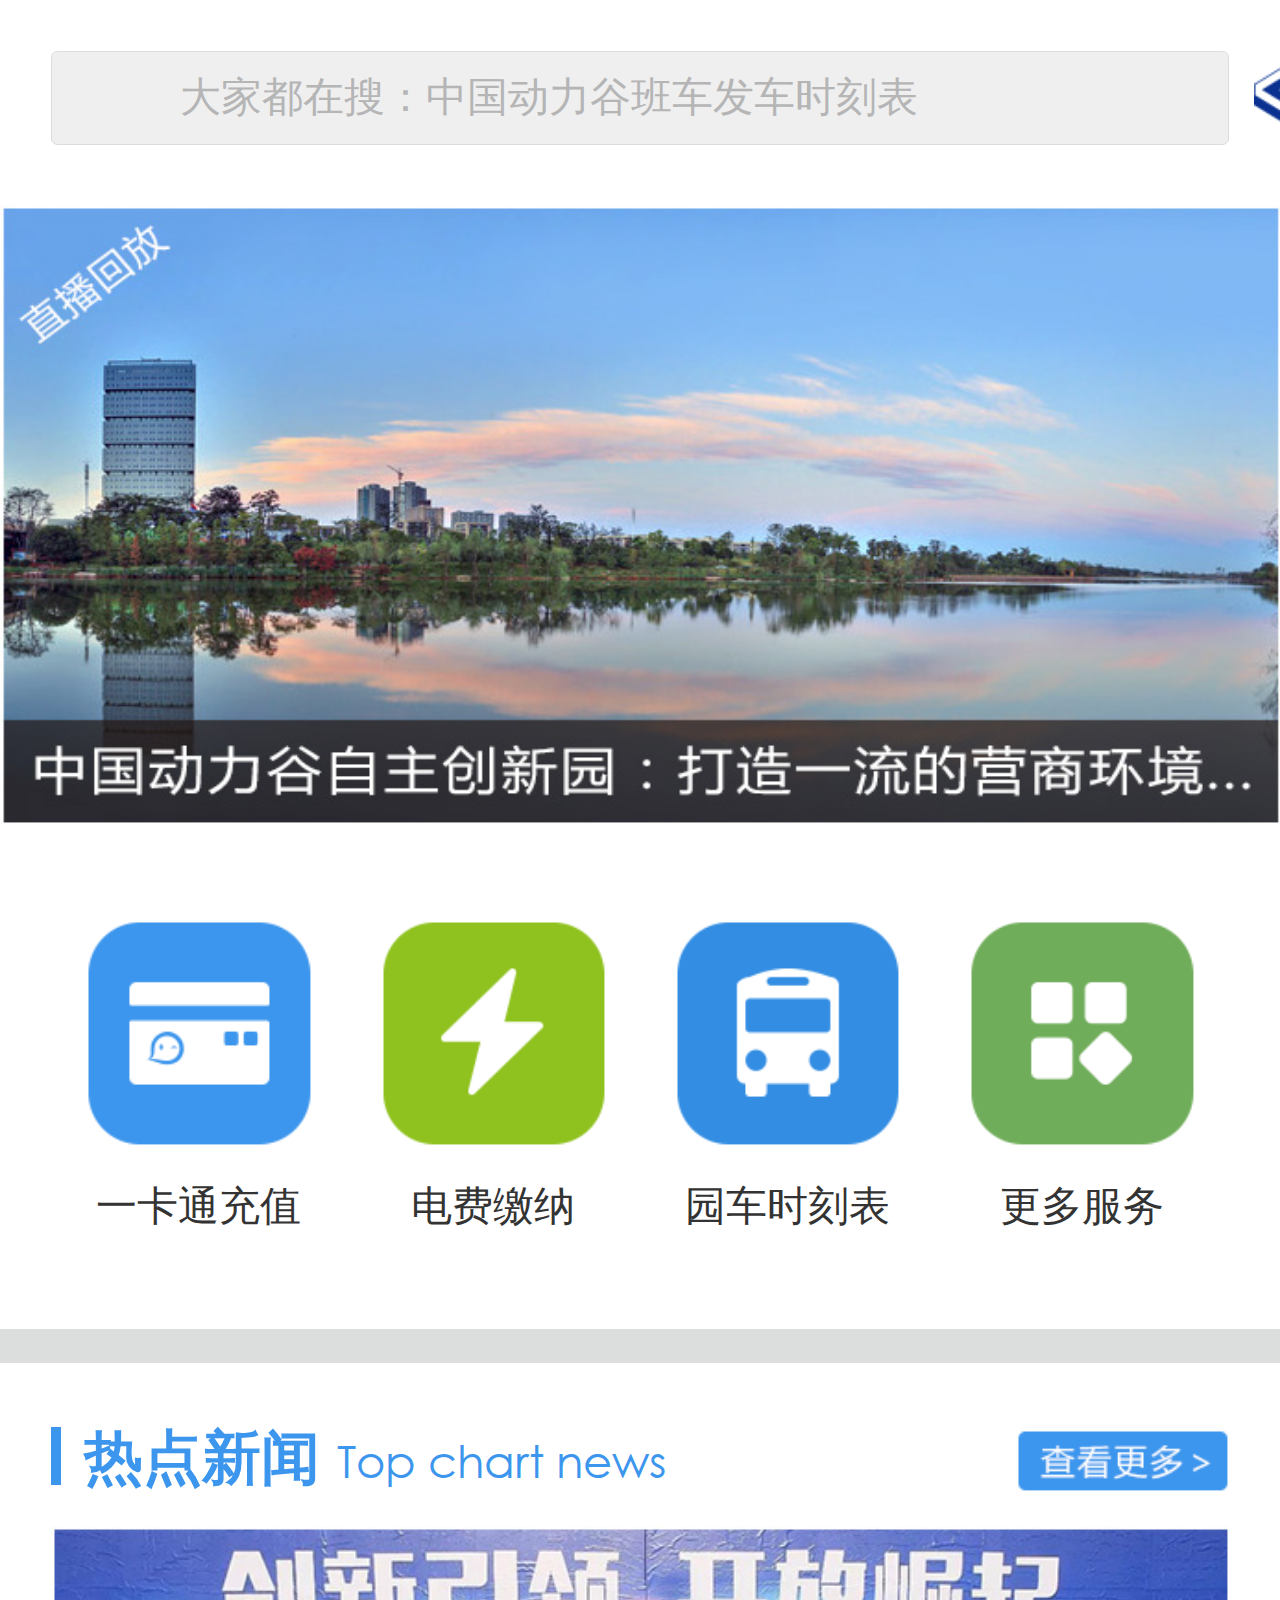
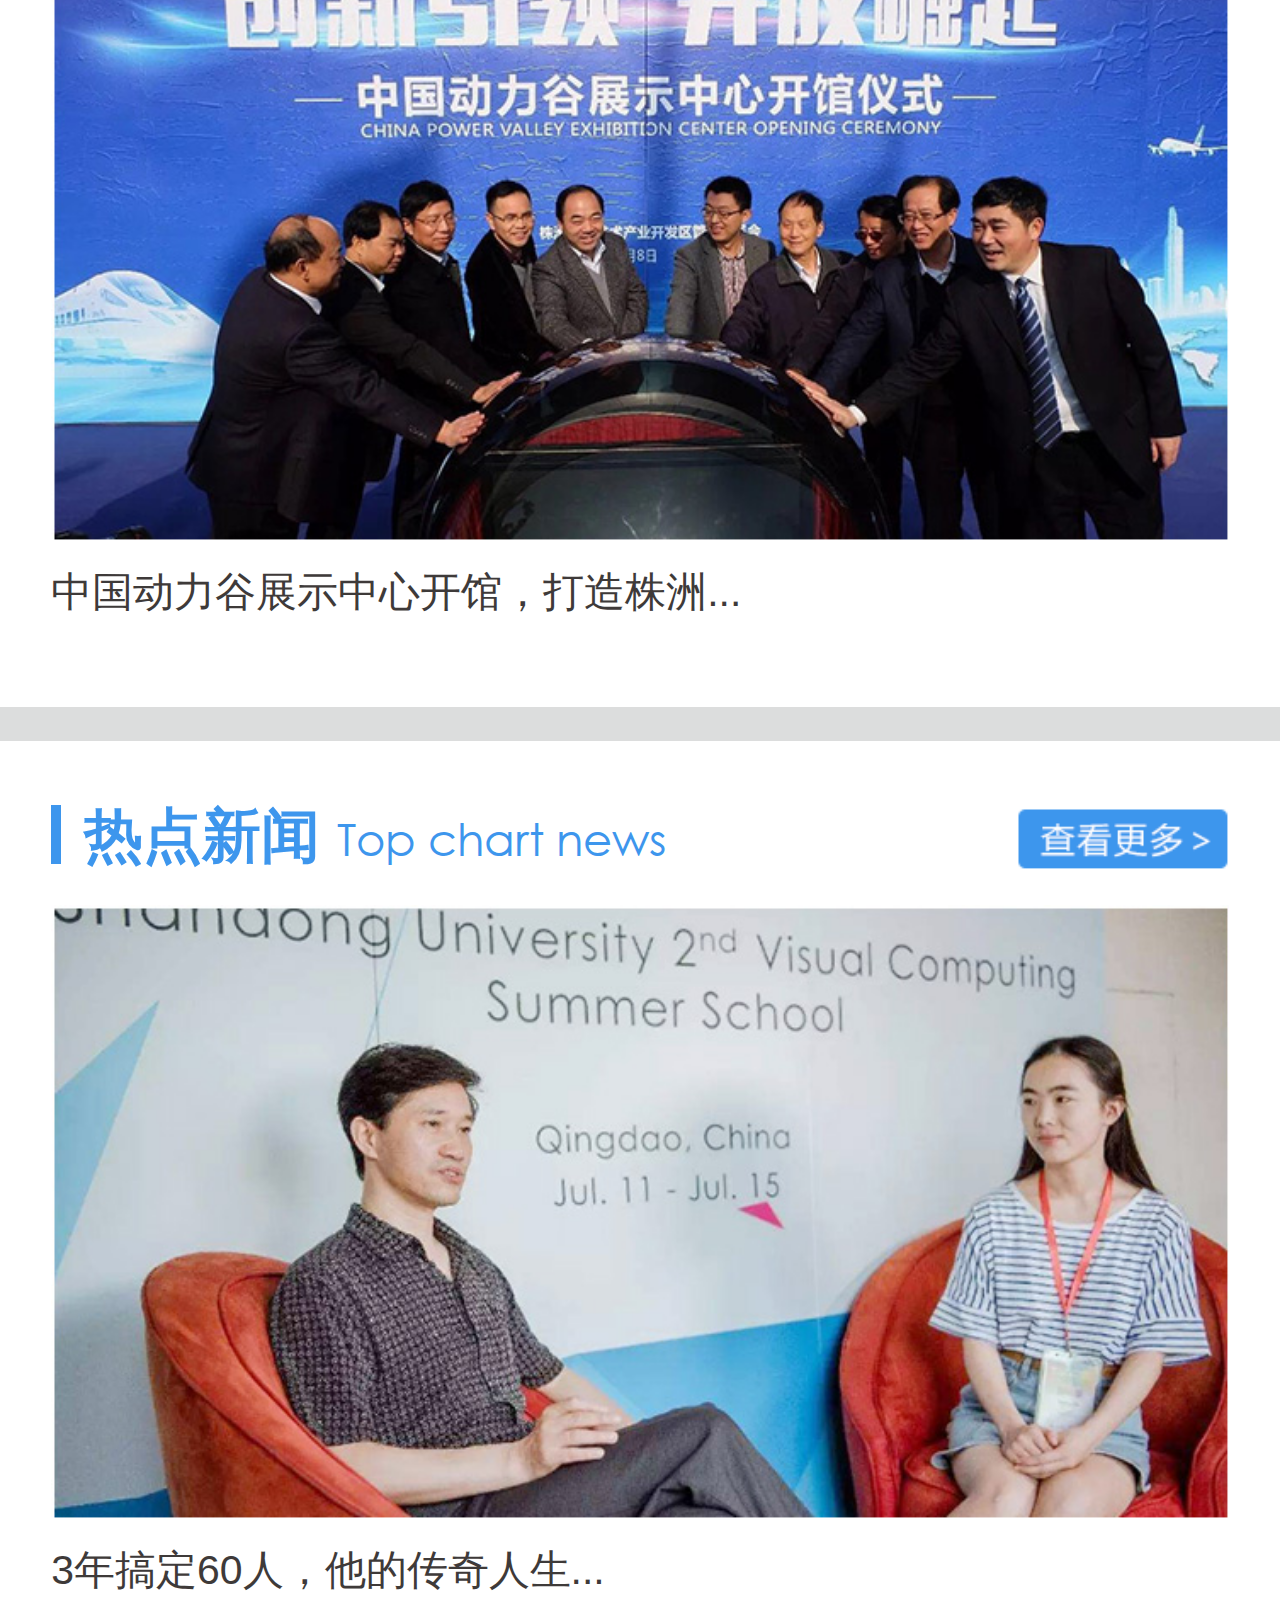
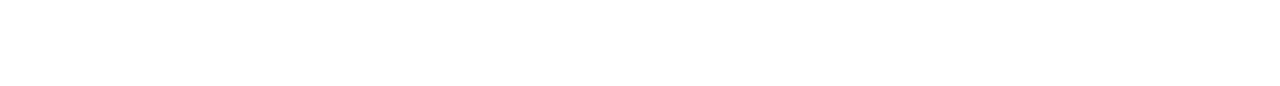
<file: index.html>
<!DOCTYPE html>
<html lang="en">
<head>
    <meta charset="UTF-8">
    <title>Title</title>
    <meta name="viewport" content="width=device-width, initial-scale=1, maximum-scale=1, minimum-scale=1, user-scalable=no">
    <meta name="apple-mobile-web-app-capable" content="yes">
    <meta name="apple-mobile-web-app-status-bar-style" content="black">
    <meta name="format-detection" content="telephone=no">
    <meta name="format-detection" content="email=no">
    <meta name="applicable-device" content="mobile">
    <link rel="stylesheet" href="css/swiper.min.css" media="screen">
    <link rel="stylesheet" href="css/style.css" media="screen">
    <script src="js/auto.js"></script>
</head>
<body>
<div>
    <div class="search-warp">
        <input type="text" placeholder="大家都在搜：中国动力谷班车发车时刻表">
        <img src="images/search-icon.png" alt="" class="search-icon">
    </div>
    <div class="swiper-container index-banner" id="banner-swiper-container">
        <div class="swiper-wrapper" id="banner_image">
            <div class="swiper-slide">
                <img src="images/banner.jpg" alt="" class="swiper-image">
            </div>
            <div class="swiper-slide">
                <img src="images/banner.jpg" alt="" class="swiper-image">
            </div>
        </div>
        <!--<div class="pagination"></div>-->
    </div>
    <div class="index-nav">
        <ul class="clearfix">
            <li>
                <a href="">
                    <img src="images/icon1.png" alt="">
                    <p>一卡通充值</p>
                </a>
            </li>
            <li>
                <a href="">
                    <img src="images/icon2.png" alt="">
                    <p>电费缴纳</p>
                </a>
            </li>
            <li>
                <a href="">
                    <img src="images/icon3.png" alt="">
                    <p>园车时刻表</p>
                </a>
            </li>
            <li>
                <a href="">
                    <img src="images/icon4.png" alt="">
                    <p>更多服务</p>
                </a>
            </li>
        </ul>
    </div>
    <div class="live top-line">
        <div class="head-title">
            <h1 class="h1">热点新闻 <em>Top chart news</em></h1>
            <a href="video.html" class="ht-rig" title="查看更多>"></a>
        </div>
        <div class="live-con">

            <a href="">
                <img src="images/hot-new1.jpg" alt="">

                <div class="live-con-head display1">中国动力谷展示中心开馆，打造株洲...</div>
            </a>
        </div>

    </div>
    <div class="live top-line">
        <div class="head-title">
            <h1 class="h1">热点新闻 <em>Top chart news</em></h1>
            <a href="" class="ht-rig" title="查看更多>"></a>
        </div>
        <div class="live-con">

            <a href="">
                <img src="images/zoo-style.jpg" alt="">

                <div class="live-con-head display1">3年搞定60人，他的传奇人生...</div>
            </a>
        </div>

    </div>


</div>
<script src="js/jquery-3.1.1.min.js"></script>
<script src="js/swiper.min.js"></script>
<script>
    var swiper = new Swiper('.swiper-container', {
        pagination: '.pagination',
        paginationClickable: true,
        spaceBetween: 30,
        effect:'fade',
        autoplay : 3000,//可选选项，自动滑动
        loop : true//可选选项，开启循环

    });
</script>
</body>
</html>
</file>
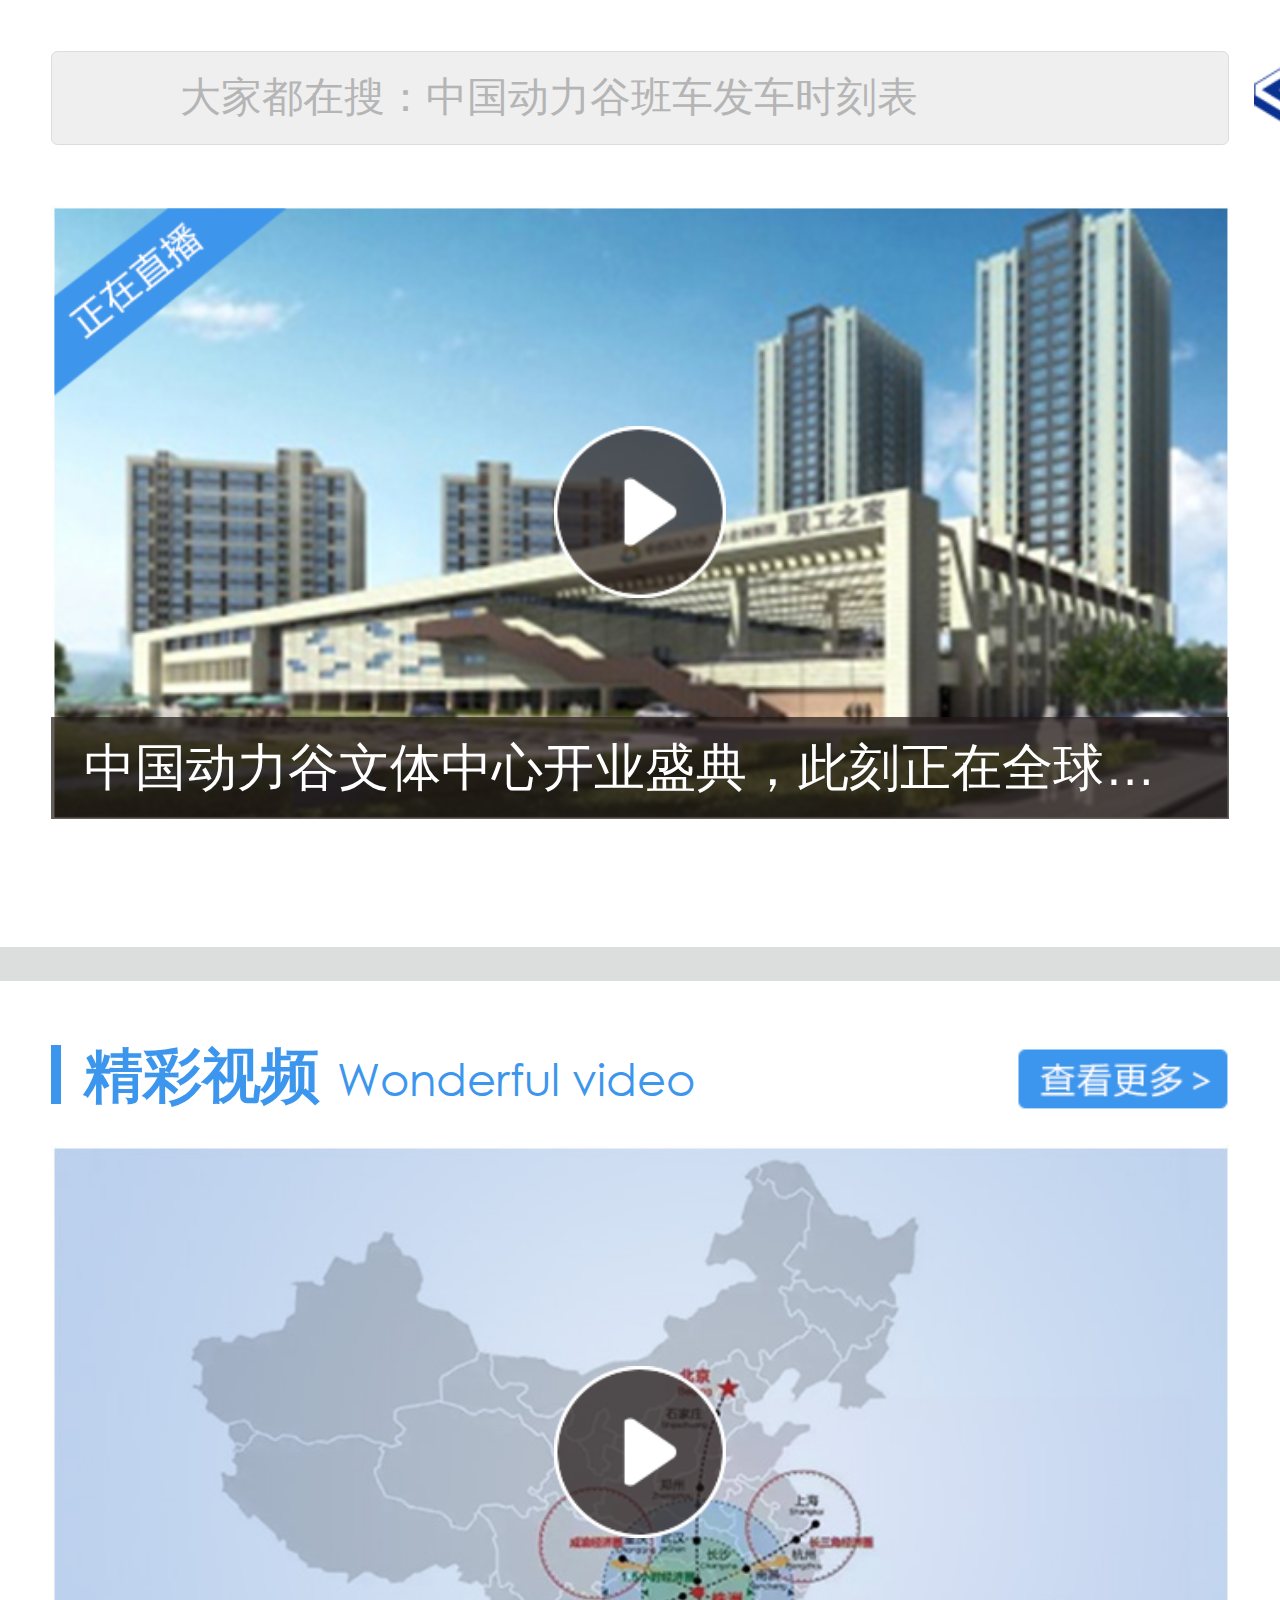
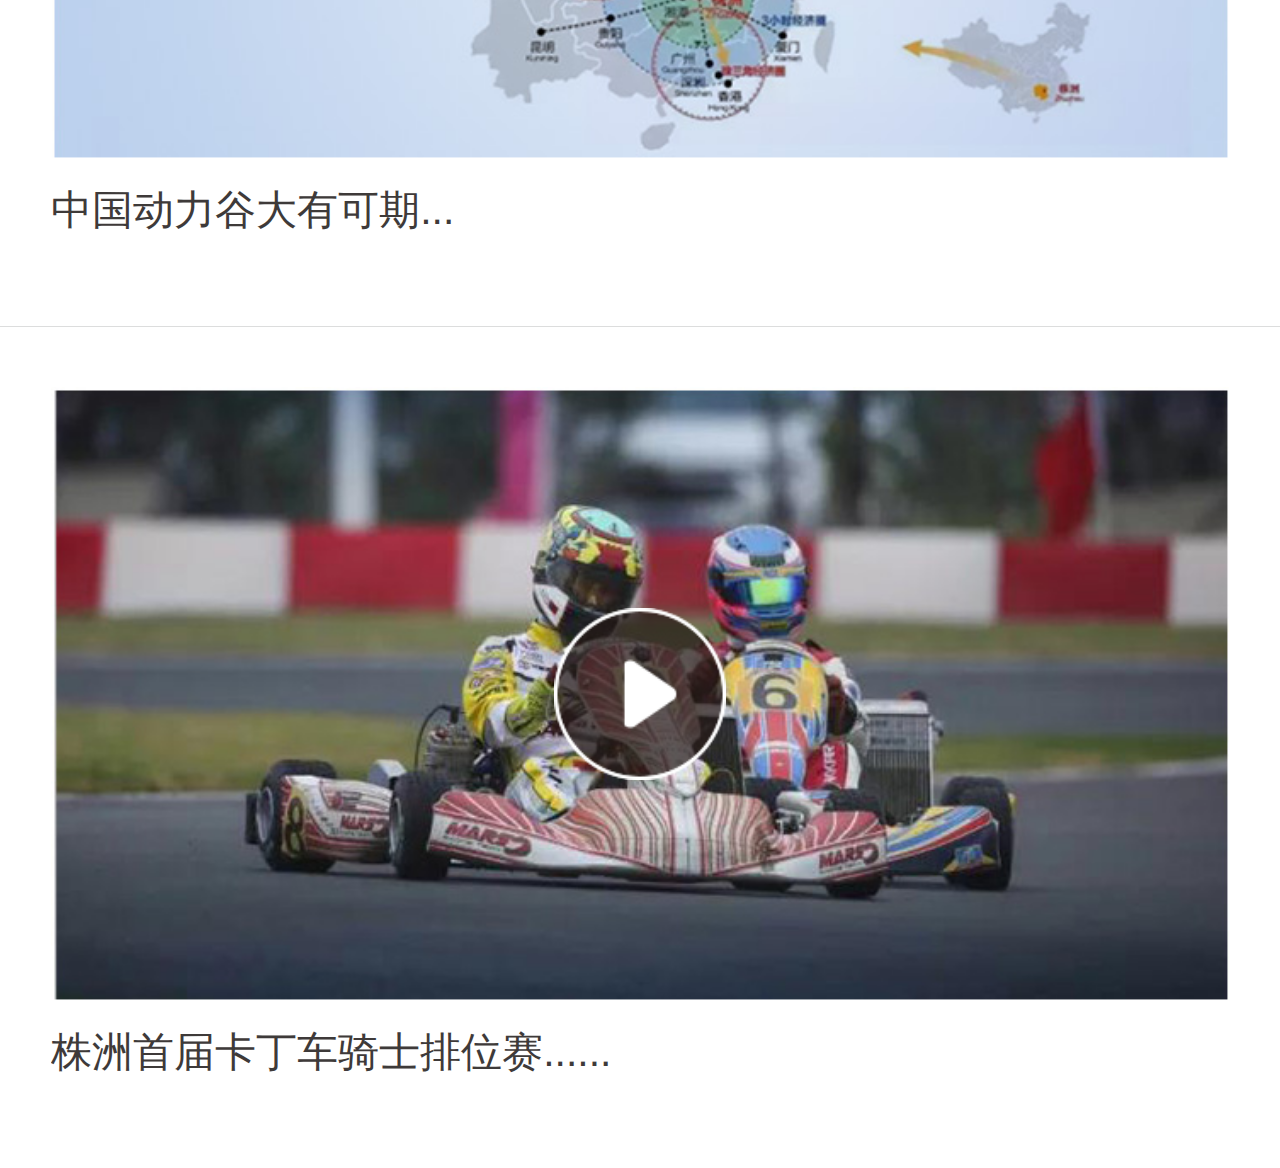
<file: video.html>
<!DOCTYPE html>
<html lang="en">
<head>
    <meta charset="UTF-8">
    <title>Title</title>
    <meta name="viewport" content="width=device-width, initial-scale=1, maximum-scale=1, minimum-scale=1, user-scalable=no">
    <meta name="apple-mobile-web-app-capable" content="yes">
    <meta name="apple-mobile-web-app-status-bar-style" content="black">
    <meta name="format-detection" content="telephone=no">
    <meta name="format-detection" content="email=no">
    <meta name="applicable-device" content="mobile">
    <link rel="stylesheet" href="css/swiper.min.css" media="screen">
    <link rel="stylesheet" href="css/style.css" media="screen">
    <script src="js/auto.js"></script>
</head>
<body>
<div>
    <div class="search-warp">
        <input type="text" placeholder="大家都在搜：中国动力谷班车发车时刻表">
        <img src="images/search-icon.png" alt="" class="search-icon">
    </div>
    <div class="live1">

        <div class="live-con">
            <div class="live-icon live-on">
                <!--两种状态-->
            </div>
            <a href="">
                <img src="images/play-img1.jpg" alt="">
                <div class="play"></div>
                <div class="live-con-head1 display1">中国动力谷文体中心开业盛典，此刻正在全球直播</div>
            </a>
        </div>

    </div>
    <div class="live top-line bot-line">

        <div class="head-title">
                <h1 class="h1">精彩视频 <em>Wonderful video</em></h1>
                <a href="" class="ht-rig" title="查看更多>"></a>
            </div>
        <div class="live-con">

                <a href="">
                    <img src="images/play-img2.jpg" alt="">
                    <div class="play"></div>
                    <div class="live-con-head display1">中国动力谷大有可期...</div>
                </a>
            </div>

    </div>
    <div class="live">

        <div class="live-con">

            <a href="">
                <img src="images/play-img3.jpg" alt="">
                <div class="play"></div>
                <div class="live-con-head display1">株洲首届卡丁车骑士排位赛......</div>
            </a>
        </div>

    </div>


</div>
</body>
</html>
</file>
<file: css/style.css>
html,body{height: 100%;color: #3e3a39;}
html {font-family: '微软雅黑', Helvetica, STHeiTi, Arial, sans-serif; -webkit-text-size-adjust: 100%;font-size: 75px;}
*{-webkit-box-sizing: border-box;box-sizing: border-box;word-wrap: break-word;margin: 0;padding: 0;}
body{-webkit-overflow-scrolling: touch;font-size: 0.32rem;}
em{font-style: normal}
article, aside, details, figcaption, figure, footer, header, main, nav, section, summary {display: block}
audio, canvas, progress, video { display: inline-block; vertical-align: baseline}
audio:not([controls]) { display: none; height: 0}
svg:not(:root) {overflow: hidden}
a{background: transparent; text-decoration: none; -webkit-tap-highlight-color: transparent;color: #333333}
a:active{background: transparent}
img{border: 0; vertical-align: middle}
body,button, input,select, textarea,h1, h2, h3, h4, h5, p, form, blockquote,ul, ol, li, dl, dd {margin: 0}
button {overflow: visible}
button, select {text-transform: none}
input[type="search"] {-webkit-appearance: textfield;-webkit-box-sizing: border-box; box-sizing: border-box}
input[type="search"]::-webkit-search-cancel-button,input[type="search"]::-webkit-search-decoration,input[type=text] {-webkit-appearance: none}
textarea {overflow: auto; resize: vertical}
table {border-collapse: collapse; border-spacing: 0}
ul, ol, li, dl, dd,td, th{padding: 0}
ul, ol {list-style: none}
h1, h2, h3{font-weight: normal}
input::-webkit-input-placeholder, textarea::-webkit-input-placeholder {color: #3e3a39;font-family: '微软雅黑'}
input[type=button], input[type=submit], input[type=file], button { cursor: pointer; -webkit-appearance: none;border-radius:0;}
@font-face {
    font-family: "font1";
    src: url("../css/GOTHIC.TTF");
}
.fl{float: left;}
.fr{float: right;}
.clearfix:after {content: "."; display: block; height:0; clear:both; visibility: hidden;}
.clearfix { *zoom:1; }

.search-warp{
    padding:0.4rem 0.4rem 0.47rem;
}
.search-warp input{
    width: 100%;
    height: 0.73rem;
    background-color: #efefef;
    border:1px solid #dcdcdc;
    border-radius: 0.05rem;
    padding-left:1rem;
    position: relative;
    font-size: 0.32rem;
}
input::-webkit-input-placeholder, textarea::-webkit-input-placeholder {
    /* WebKit browsers */
    color: #b5b5b6;
}
input:-moz-placeholder, textarea:-moz-placeholder {
    /* Mozilla Firefox 4 to 18 */
    color: #b5b5b6;
}
input::-moz-placeholder, textarea::-moz-placeholder {
    /* Mozilla Firefox 19+ */
    color: #b5b5b6;
}
input:-ms-input-placeholder, textarea:-ms-input-placeholder {
    /* Internet Explorer 10+ */
    color: #b5b5b6;
}
.search-warp .search-icon{
    width:0.51rem ;
    height:0.48rem ;
    position: absolute;
    top:0.5rem;
    margin-left: 0.2rem;
}
.index-banner {
    height: 4.84rem;
}
.index-banner img{
    width: 100%;
    height: 100%;
}
.index-banner .pagination{
    position: absolute;
    z-index: 20;
    bottom: 0.27rem;
    width: 100%;
    text-align: center;
}
.index-banner .swiper-pagination-bullet{
    background: transparent;
    width: 0.19rem;
    height: 0.19rem;
    opacity:1;
    border: 1px solid #fff;
    margin:0 0.07rem !important;
}
.index-banner .swiper-pagination-bullet-active{
    background: #c6011f;
    border: 1px solid #c6011f;
}
.index-nav{
    padding:0.74rem 0.4rem 0.74rem;
}
.index-nav li{
    color: #3e3a39;
    float: left;
    width: 25%;
    text-align: center;
    font-size: 0.32rem;
}
.index-nav img{
    height:1.77rem;
    margin-bottom:0.26rem;
}
.top-line{
    border-top:0.27rem solid #dcdddd;
}
.p-30{
    padding:0.4rem;
}
.live{
     padding:0.47rem 0.4rem 1.3rem;
 }
.live1{
    padding:0 0.4rem 1rem;
}
.head-title{
    position: relative;
    line-height: 0.54rem;
    height:0.54rem;
    margin-bottom:0.27rem;
}
.h1{
    font-size:0.46rem;
}
.bot-line{

    border-bottom: 1px solid #dcdddd;
}
.head-title .h1{
    color: #3d96ed;
    font-weight: bold;
    padding-left:0.26rem;
}
.head-title .h1:before{
    content: "";
    display: inline-block;
    position: absolute;
    left: 0;
    top: 50%;
    margin-top:-0.24rem;
    width: 0.08rem;
    height: 0.46rem;
    background: #3d96ed;
}
.head-title .h1 em{
    font-weight: normal;
    font-size: 0.35rem;
    font-family: "font1";
}
.ht-rig{
    position: absolute;
    right: 0;
    top: 50%;
    margin-top:-0.23rem;
    display: inline-block;
    width: 1.67rem;
    height: 0.5rem;
    background: url("../images/see-more.png") no-repeat;
    background-size: 100% 100%;
    font-size: 0.24rem;
}
.live-con{
    position: relative;
    height: 4.8rem;
}
.live-con img{
    width: 100%;
    height: 100%;
}
.live-icon {
    position: absolute;
    left: 0;
    top: 0;
    width: 1.85rem;
    height: 1.5rem;
    background: url(../images/live-play1.png) no-repeat;
    background-size: 100% 100%;
    z-index: 11;
}
.live-on{
    background: url("../images/live-play2.png") no-repeat;
    background-size: 100% 100%;
}

.live-con-head{

    height: 0.8rem;
    line-height: 0.8rem;

    font-size: 0.32rem;
    color: #3e3a39;

}
.live-con-head1{

    background: rgba(34,24,21,0.7);
    height: 0.8rem;
    line-height: 0.8rem;
    position: absolute;
    bottom: 0;
    left: 0;
    right: 0;
    font-size: 0.4rem;
    color: #fff;
    padding: 0 0.26rem;

}
.display1{
    overflow: hidden;
    text-overflow: ellipsis;
    white-space: nowrap;
}

.play{
    width: 1.34rem;
    height: 1.34rem;
    background: url("../images/play.png") no-repeat;
    background-size: 100% 100%;
    position: absolute;
    left: 50%;
    top: 50%;
    margin-left:-0.67rem;
    margin-top:-0.67rem;
    z-index: 100;
}
.index-footer{
    background: #c6001f;
    color: #ffffff;
    height: 1.07rem;
    line-height: 1.07rem;
    text-align: center;
    overflow: hidden;
}

.index-footer1 a{
    margin-right:0.96rem;
    position: relative;
}
.index-footer1 a:last-child{
    margin-right:0;
}
.index-footer1 a:after{
    content: "";
    display: inline-block;
    height: 0.32rem;
    width: 0.04rem;
    background: #ffffff;
    position: absolute;
    right: -0.47rem;
    top: 50%;
    margin-top:-0.16rem;
}
.index-footer1 a:last-child:after{
    display: none;
}
.index-footer .footer-border{
    border-bottom:1px solid #7d7d7d;
    border-top:1px solid #4c4948;
    /*padding:0.27rem 0;*/
}
.index-footer .footer-border:first-child{
    border-top:none;
    padding-top:0;
}
.index-footer .footer-border:last-child{
    border-bottom:none;
}
.index-footer2 a{
    padding:0 0.26rem;
    border-right:1px solid #7d7d7d;
}
.index-footer2 a:first-child{
    padding-left:0;
}
.index-footer2 a:last-child,.index-footer3 a:last-child{
    border-right:none;
}
.index-footer3 a {
    margin-right:0.54rem;
}
.index-footer3 a img{
    width: 0.27rem;
    height: 0.27rem;
    margin-right:0.1rem;
    vertical-align: middle;
}
.live-play{
    background:url("../images/zb-title.png")no-repeat;
    -webkit-background-size:100% 100%;
    background-size:100% 100%;
    height: 1.17rem;
    width:9.2rem ;

}
.t1-red{
    color: #c6011f;
}
.live-play h2{
    line-height: 1.3rem;
    text-align: center;
    font-size: 0.4rem;
}
.bg1-grey{
    background-color: #dcdddd;
}
.zb-live-con{
    position: absolute;
    left: 0;
    bottom: 0;
    height:1.47rem;
    width: 100%;
    z-index: 10;
    padding: 0 0.26rem;
    background-image: -webkit-linear-gradient(top, rgba(255, 255, 255, 0.1) 0%, rgba(0, 0, 0, 0.3) 40%, rgba(0, 0, 0, 0.5) 98%, #FFFFFF 100%);
}

.zb-live-head{
    font-size: 0.46rem;
    color: #fff;
    font-weight: bold;
    margin-top:0.26rem;
}
.zb-live-con img{
    width: 0.24rem;
    height:0.24rem;
    margin-right: 0.13rem;
}
.zb-live-con span{
    color: #fff;
    vertical-align: middle;
    font-size: 0.27rem;
}
.inline1{
    display: inline-block;

}
.mr70{
    margin-right: 0.9rem;
}
.zb-btn{
    position: absolute;
    top:50%;
    left:50%;
    margin-top: -0.65rem;
    margin-left: -0.65rem;
    width: 1.3rem;
    height:1.3rem;
}
.zb-bb{
    border-bottom:1px solid #c9caca;
}
.bg1-white{
    background-color: white;
}
.live-list .play{
    margin-top:-1rem;
}
.height100{
    height:100%;
}
.picmain{
    width: 100%;
    height: 100%;
    overflow: hidden;
    position: relative;
    background: #000;
}
.pictit {
    width:100%;
    height:1.4rem;
    position:absolute;
    bottom:0;
    left:0;
    transition:top .3s;
    -webkit-transition:top .3s;
    z-index:2;
    background:rgba(0,0,0,0.7)
}
.pictit>.wrap {
    height:50px;
    display:box;
    box-align:center;
    box-pack:justify;
    display:-webkit-box;
    -webkit-box-align:center;
    -webkit-box-pack:justify
}
.picbox{
    width: 100%;
    height:100%;
    position: relative;
}
.pic-banner.swiper-container {
    width:100%;
    height:100%
}
.pic-banner .swiper-slide {
    width:100%;
    height:100%;
    display:box;
    box-align:center;
    box-pack:center;
    display:-webkit-box;
    -webkit-box-align:center;
    -webkit-box-pack:center
}
.pic-banner .swiper-slide img {
    width:100%
}
.pic-banner .swiper-slide>img {
    margin-top:-54px;
    width:auto;
    max-width:100%;
    max-height:calc(100% - 54px)
}
.pictxtbox {
    width:100%;
    position:absolute;
    bottom:1.4rem;
    left:0;
    transition:bottom .3s;
    -webkit-transition:bottom .3s;
    z-index:5;
    height:172px;
}
.pictxt .piccon p,.pictitle label{
    color: #fff;
    font-size: 0.4rem;
}
.pictxt .piccon{
    padding:0 0.47rem;
}
.pictxt {
    background:rgba(0,0,0,0.7);
    width:100%;
    padding-top:1px;
    position:absolute;
    bottom:0;
    left:0;
    min-height:90px;
    padding-bottom:0.2rem;
}
.picpage{
    margin-top:-0.08rem;
    margin-right:0.2rem;
    max-width: 1.94rem;
}
.picpage span {
    color:#fff;
    font-size: 0.56rem;
}
.pictitle label{
    width: 7rem;
    display: block;
}
.pictitle{
    height: 1rem;
    line-height: 1rem;
    overflow: hidden;
    width: 100%;
}
.pictxt .piccon p{
    line-height:0.7rem ;
   word-wrap: break-word;
    overflow-y: scroll;
    height:1.38rem;
}



.video-item{
    padding-bottom:0.46rem;
    position: relative;
}
.video-title{
    height: 0.94rem;
    line-height: 0.94rem;
    font-size:0.4rem ;
}
.video-item-bottom{
    margin-top:0.26rem;
}
.video-wrapper {
    height: 5.63rem;
}
.video-wrapper img {
    width: 100%;
    height: 100%;
}
.tag span{
    display: inline-block;
    float: left;
    padding:0 0.13rem;
    border: 1px solid #595757;
    height:0.52rem;
    line-height: 0.52rem;
    border-radius:0.08rem ;
    margin-right:0.13rem;
}
.tag1 img{
    height: 0.38rem;
    vertical-align: middle;
    margin-right:0.2rem;
}
.p-lr-35{
    padding-left:0.47rem;
    padding-right:0.47rem;
}
.operate span{
    float: left;
    font-size:0.4rem ;
    height: 0.54rem;
    line-height: 0.54rem;
    margin-left:0.38rem;
}
.operate i{
    display: inline-block;
    width: 0.55rem;
    height: 0.54rem;
    margin-right:0.13rem;
    vertical-align: middle;
}
.operate .like i{
    background: url("../images/icon-zan.png") no-repeat;
    background-size: 100% 100%;
}
.operate .like.like-act{
    color: #ba1b23;
}
.operate .like.like-act i{
    background: url("../images/icon-zan1.png") no-repeat;
    background-size: 100% 100%;
}

.operate .comm i{
    background: url("../images/icon-comm.png") no-repeat;
    background-size: 100% 100%;
}
.operate .shr i{
    background: url("../images/icon-share.png") no-repeat;
    background-size: 100% 100%;
}
.pictit .foot-comment{
    background: transparent;
}
.pictit .foot-comment a{
    color: #fff;
}
.pb-250{
    padding-bottom:3.32rem;
}
.product-bottom{
    /*height: 3.32rem;*/
    position: fixed;
    bottom:0;
    left: 0;
    right: 0;
    background: #fff;
}
.product-box{
    height: 100%;
}
.product-con{
    padding-bottom: 1.04rem;height: 100%
}
.product-con .pro-img{
    height: 100%;
    width: 100%;
}
.body100{
    min-height: 100%;
    overflow: hidden;
}
.pro-scroll{
    width: 100%;
    overflow-x: scroll;
    overflow-y: hidden;
    padding-top:0.74rem;
    height: 2.94rem;
}
.pro-scroll::-webkit-scrollbar {
    display: none;
}
.pro-list{
    height: 1.93rem;
    width: 100%;
}
.pro-list li{
    width: 2.5rem;
    float: left;
    text-align: center;
    font-size: 0.4rem;
}
.pro-list li img{
    display: inline-block;
    height: 0.95rem;
    margin-bottom:0.13rem;
}
.pro-gray{
    background: #666464;
    height: 1.04rem;
    line-height: 1.04rem;
}
.pro-gray a{
    float: left;
    color: #c9caca;
    font-size: 0.3rem;
    margin-right:0.47rem;
}
.in-click{
    width: 2.74rem;
    height: 2.74rem;
    background:url("../images/click.png") no-repeat;
    background-size: 100% 100%;
    position: absolute;
    left: 50%;
    top: 50%;
    margin-left:-1.37rem;
    margin-top:-1rem;
}
.pro-name{
    position: absolute;
    top: 50%;
    left: 50%;
    margin-top:2.1rem;
    margin-left:-1.4rem;
}
.pro-name span{
    display: inline-block;
    width: 2.74rem;
    text-align: center;
    height: 0.51rem;
    padding:0 0.13rem;
    border-radius: 0.13rem;
    font-size:0.3rem ;
    color: #fff;
    background: rgba(0,0,0,0.7);
}
.pro-name img{
    width: 2.46rem;
    height: 1.39rem;
    display: block;
    margin-left:0.8rem;
    margin-top:0.25rem;
}
.c-map{
    position: relative;
    height: 6.7rem;
    border-bottom:1px solid #c1c1c1;
}
.c-map .my-map{
    width: 100%;
    height: 100%;
}
.landmark{
    position: absolute;
    bottom: 1.8rem;
    right: 2rem;
    text-align: center;
}
.landmark span{
    background: rgba(255,255,255,.8);
    color: #a11c1d;
    border: 1px solid #a11c1d;
    border-radius: 0.08rem;
    padding:0.05rem 0.13rem;
    display: block;
    margin-bottom:0.1rem;
    font-size: 0.32rem;
}
.landmark img{
    width: 0.38rem;
    height: 0.51rem;
}
.c-item-box{
    padding:0.4rem;
    padding-left:0.94rem;
}
.c-item{
    position: relative;
    border: 0.04rem solid #c9caca;
    border-radius:0.08rem ;
    padding:0.4rem;
    padding-left:0.8rem;
    margin:0.26rem 0 0.4rem;
    font-size:0.4rem ;
    color: #3e3a39;
}
.c-item:before{
    content: "";
    display: block;
    position: absolute;
    width: 1.23rem;
    height: 1.23rem;
    left:-0.625rem;
    top: 50%;
    margin-top:-0.625rem;
    z-index: 1;
}
.item-title{
    font-weight: bold;
    color: #c6011f;
    line-height: 0.67rem;
}
.add-item:before{
    background: url("../images/contact-icon1.png") no-repeat;
    background-size: 100% 100%;
}
.kefu-item:before{
    background: url("../images/contact-icon3.png") no-repeat;
    background-size: 100% 100%;
}
.tel-item:before{
    background: url("../images/contact-icon5.png") no-repeat;
    background-size: 100% 100%;
}
.gy-item:before{
    background: url("../images/contact-icon7.png") no-repeat;
    background-size: 100% 100%;
}
.email-item:before{
    background: url("../images/contact-icon8.png") no-repeat;
    background-size: 100% 100%;
}
.dz-item:before{
    background: url("../images/contact-icon9.png") no-repeat;
    background-size: 100% 100%;
}
.item-con{
    width: 4rem;
    line-height: 0.67rem;
}
.item-btn{
    color: #c6011f;
    border: 0.03rem solid #c6011f;
    padding:0.15rem 0.2rem;
    border-radius:0.08rem ;
    position: absolute;
    right: 0.3rem;

}
.item-btn img{
    width: 0.39rem;
    height: 0.39rem;
    margin-right:0.2rem;
}
.add-item .item-btn{
    top: 0.9rem;
}
.kefu-item{
    padding-top:0.8rem;
    padding-bottom:0.8rem;
}
.kefu-item .item-btn{
    top: 0.7rem;
}
.tel-item .item-btn1{
    top: 0.65rem;
}
.tel-item .item-btn2{
    top: 2rem;
}
.tel-item .item-btn3{
    top: 3.4rem;
}
.tel-item .item-btn4{
    top: 4.7rem;
}
.gy-item .item-btn{
    top:0.6rem;
}
.dz-item .item-btn {
    top:0.9rem;
}
.item-title span{
    display: inline-block;
    float: left;
}
.x-tit{
    width: 2rem;
}
.x-con{
    font-weight: normal;
    color: #3e3a39;
}
.live-detail {
    padding:0;

}
.live-detail .live-con{
    height: 5.6rem;
}
.live-detail .zb-live-con{
    height: 1.75rem;
    padding:0 0.46rem;
}
.zb-live-con{
    background-image: -webkit-linear-gradient(top, rgba(0, 0, 0, 0) 0%, rgba(0, 0, 0, 0.3) 40%, rgba(0, 0, 0, 0.5) 98%, #FFFFFF 100%);
}
.live-detail .zb-live-con img.icon-live{
    width: 1.16rem;
    height: 0.32rem;
}
.mr-35{
    margin-right:0.47rem;
}
.tab-content section {
    display: none;
}
section.con-current {
    display: block;
}
.fixed{
    position: fixed;
    top: 0;
    left: 0;
    right: 0;
    z-index: 999;
}
.live-tab .tab-nav{
    height: 1.34rem;
    border-bottom:1px solid #c9caca;
    position: fixed;
    top: 5.6rem;
    left: 0;
    right: 0;
    background: #fff;
    z-index: 999;
}
.live-tab .tab-nav li{
    float: left;
    padding-top:0.38rem;
}
.live-tab .tab-nav li:first-child{
    margin-left:2.76rem;
}
.live-tab .tab-nav li:nth-child(2){
    margin-left:2.2rem;
}
.live-tab .tab-nav a{
    font-size: 0.4rem;
    border-bottom:0.07rem solid #666464;
}
.live-tab li.tab-current a{
    border-bottom:0.07rem solid #c6011f;
}
.live-tab1{
    padding:0.46rem;
}
.live-tab1 li{
    margin-bottom:0.45rem;
}
.live-head img{
    width: 0.64rem;
    height: 0.64rem;
    margin-right:0.14rem;
    border-radius: 50%;
}
.live-head .live-name{
    color: #c6011f;
    font-size: 0.32rem;
    font-weight:bold;
}
.live-content{
    padding-left:0.8rem;
    font-size: 0.4rem;
    line-height: 0.65rem;
}
.live-bottom{
    position: fixed;
    bottom: 0;
    left: 0;
    right: 0;
    height: 1.08rem;
    text-align: right;
    padding:0.25rem 0.46rem 0;
    z-index:999;
    background: #f7f8f8;
}
.live-bottom img{
    width: 0.55rem;
    height: 0.54rem;
    margin-left:0.3rem;
}
.tab-content{
    padding-top:6.94rem;
    padding-bottom:1.08rem;
    overflow: hidden;
}
.live-tab2{
    background: #f7f8f8;
    padding:0.46rem;
    /*height: 100%;*/
    /*position: absolute;*/
    /*top: 6.94rem;*/
    /*bottom: 1.08rem;*/
    /*right: 0;*/
    /*left: 0;*/
    /*overflow: hidden;*/
}
.live-tab2 ul{
    /*max-height: 100%;*/
    /*overflow-y: scroll;*/
}
.live-tab2 ul::-webkit-scrollbar {
    display: none;
}
::-webkit-scrollbar
{
    display: none;
}
.live-tab2 .live-head{
    width: 0.64rem;
}
.live-tab2 .live-content{
    max-width: 7.54rem;
    background: #fff;
    padding:0.14rem 0.2rem;
    margin-left:0.2rem;
    min-height: 1.4rem;
    border-radius:0.08rem ;
    border: 1px solid #efefef;
    position: relative;
}
.live-tab2 .live-content:before{
    content: "";
    display: block;
    position: absolute;
    left: -0.16rem;
    height: 0.23rem;
    width: 0.23rem;
    background: url("../images/dialog-icon.png") no-repeat;
    background-size:100% 100%;
}
.live-tab2 li{
    margin-bottom:0.27rem;
}
.live-tab2 .live-tab2-name{
    color: #666464;
    font-size:0.32rem ;
}
.live-tab2 .live-tab2-name .fr{
    font-size:0.24rem ;
}

.yugao li{
    padding: 0.46rem 0.4rem;
    border-bottom:1px solid #c9caca;
}
.yugao .yg-img{
    width: 1.74rem;
    height: 1.74rem;
    border-radius: 50%;
}
.yugao .yg-con{
    width: 7.07rem;
    position: relative;
}
.yugao .yg-con .yg-name{
    font-size: 0.46rem;
}
.yugao .yg-con p{
    color: #727171;
    font-size: 0.32rem;
    margin-top:0.34rem;
}
.yugao .yy-btn{
    position: absolute;
    right: 0;
    bottom: 0;
    display: block;
    width: 2.4rem;
    height: 0.56rem;
    border-radius: 0.08rem;
    text-align: center;
    line-height: 0.56rem;
    color: #fff;
    background: #c6011f;
    font-size: 0.32rem;
}
.h5-list{
    padding-bottom:0.2rem;
}
.h5-list a{
    font-size: 0.4rem;
    color: #3e3a39;
}
.h5-list li{
    padding:0.47rem 0.4rem;
    border-bottom:1px solid #c9caca;
}
.h5-list li img{
    width: 100%;
    height: 4.4rem;
}
.h5-list li p{
    margin-top:0.26rem;
}
</file>
